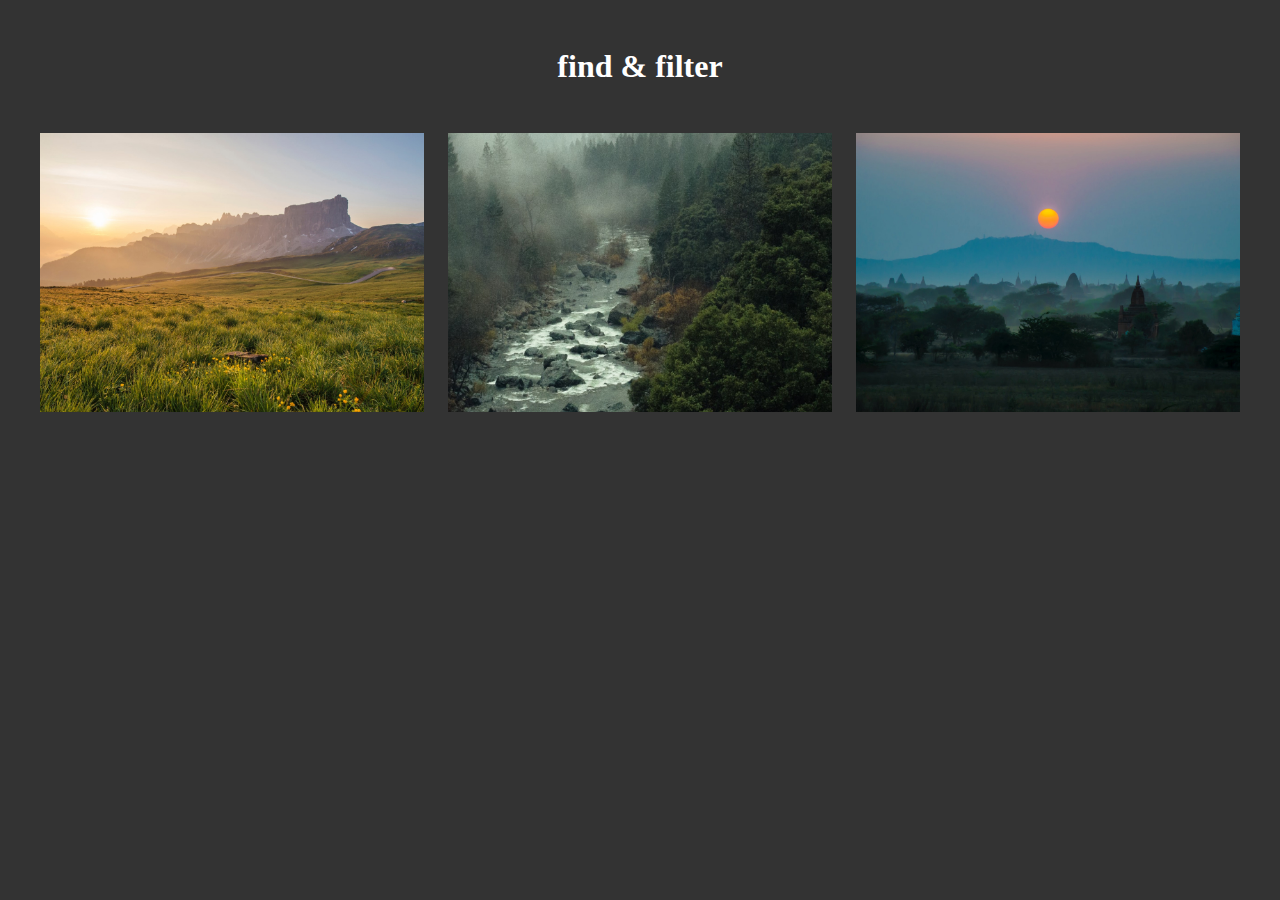
<file: 03_food_filter/index.html>
<!DOCTYPE html>
<html lang="en">
  <head>
    <meta charset="UTF-8" />
    <meta http-equiv="X-UA-Compatible" content="IE=edge" />
    <meta name="viewport" content="width=device-width, initial-scale=1.0" />
    <title>Document</title>
  </head>
  <body></body>
</html>
<!DOCTYPE html>
<html lang="en">
  <head>
    <meta charset="UTF-8" />
    <meta http-equiv="X-UA-Compatible" content="IE=edge" />
    <meta name="viewport" content="width=device-width, initial-scale=1.0" />
    <title>jQuery | find & filter</title>
    <link rel="stylesheet" href="./style.css" />
    <script src="../lib/jquery-3.6.0.js"></script>
  </head>
  <body>
    <div class="container">
      <h1>find & filter</h1>

      <ul class="cards">
        <li>
          <img src="../images/group_01.jpg" alt="" />
          <p>This title is 01</p>
        </li>
        <li>
          <img src="../images/group_02.jpg" alt="" />
          <p>This title is 02</p>
        </li>
        <li>
          <img src="../images/group_03.jpg" alt="" />
          <p>This title is 03</p>
        </li>
      </ul>
    </div>

    <script>
      var item = $(".cards li");
      var time = 300;

      item
        .eq(0)
        .mouseenter(function () {
          $(this).find("p").stop().animate({ opacity: 1, bottom: 0 }, time);
          $(this).addClass("active");
        })
        .mouseleave(function () {
          $(this).find("p").stop().animate({ opacity: 0, bottom: -60 }, time);
          $(this).removeClass("active");
        });

      item
        .eq(1)
        .mouseenter(function () {
          $(this).find("p").stop().animate({ opacity: 1 }, time);
          $(this).addClass("active");
        })
        .mouseleave(function () {
          $(this).find("p").stop().animate({ opacity: 0 }, time);
          $(this).removeClass("active");
        });

      item
        .eq(2)
        .mouseenter(function () {
          $(this).find("p").stop().animate({ opacity: 1, left: 0 }, time);
          $(this).addClass("active");
        })
        .mouseleave(function () {
          $(this).find("p").stop().animate({ opacity: 0, left: "-100%" }, time);
          $(this).removeClass("active");
        });
    </script>
  </body>
</html>
</file>
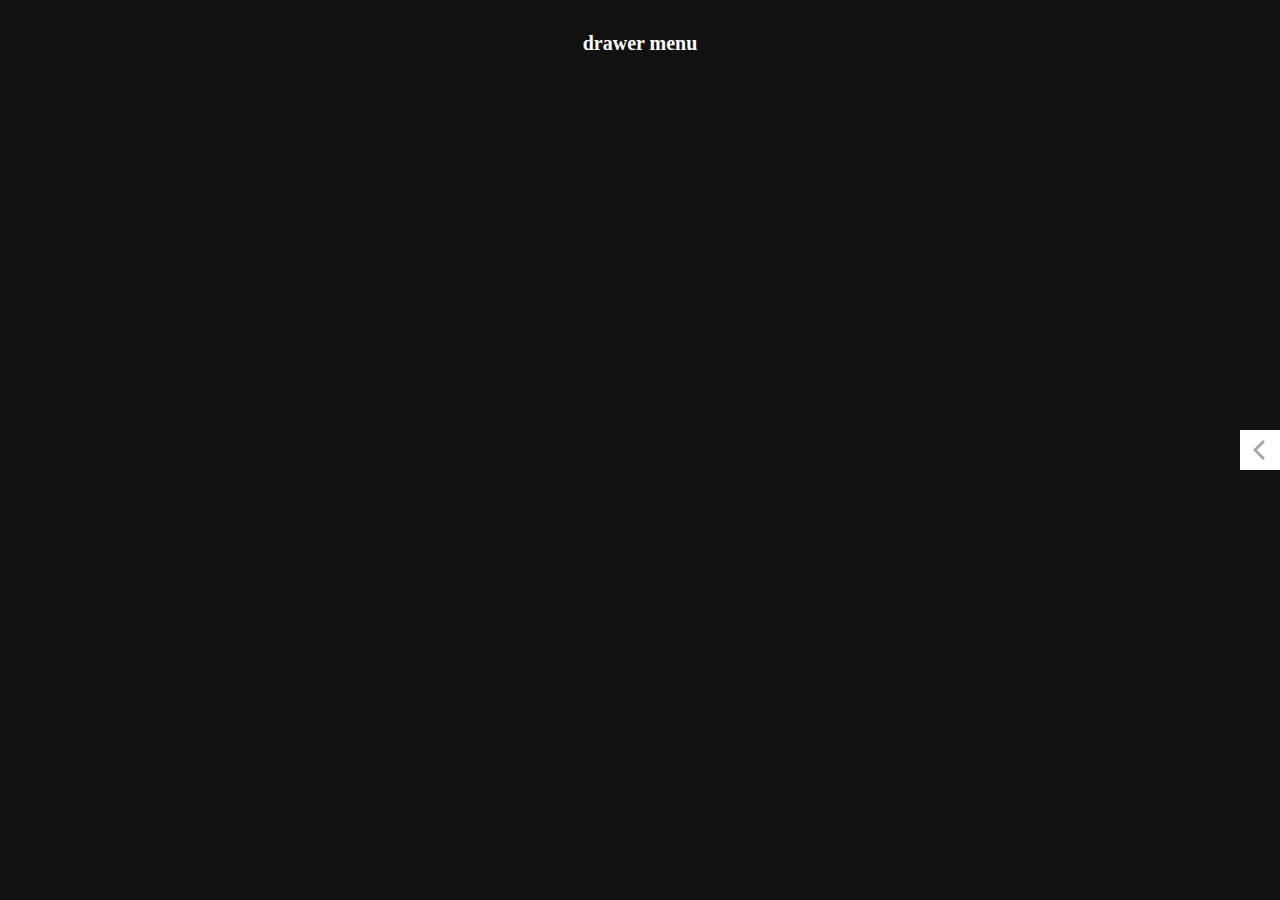
<file: 06_aside_menu/index.html>
<!DOCTYPE html>
<html lang="en">
  <head>
    <meta charset="UTF-8" />
    <meta http-equiv="X-UA-Compatible" content="IE=edge" />
    <meta name="viewport" content="width=device-width, initial-scale=1.0" />
    <title>jquery | drawer menu</title>
    <link rel="stylesheet" href="./style.css" />
    <script src="../lib/jquery-3.6.0.js"></script>
  </head>
  <body>
    <div class="container">
      <h1>drawer menu</h1>

      <div class="side">
        <div class="banner"></div>
        <ul>
          <li>Html</li>
          <li>Css</li>
          <li>Javascript</li>
          <li>jQuery</li>
          <li>gitHub</li>
        </ul>
        <div class="banner"></div>
        <div class="banner"></div>
        <div class="banner"></div>

        <div class="btn">
          <img src="../images/open.png" alt="" />
        </div>
      </div>
    </div>

    <script>
      var btn = $(".btn");
      var side = $(".side");

      btn.click(function () {
        side.toggleClass("active");

        if (side.hasClass("active")) {
          $(this).find("img").attr("src", "../images/close.png");
        } else {
          $(this).find("img").attr("src", "../images/open.png");
        }
      });
    </script>
  </body>
</html>
</file>
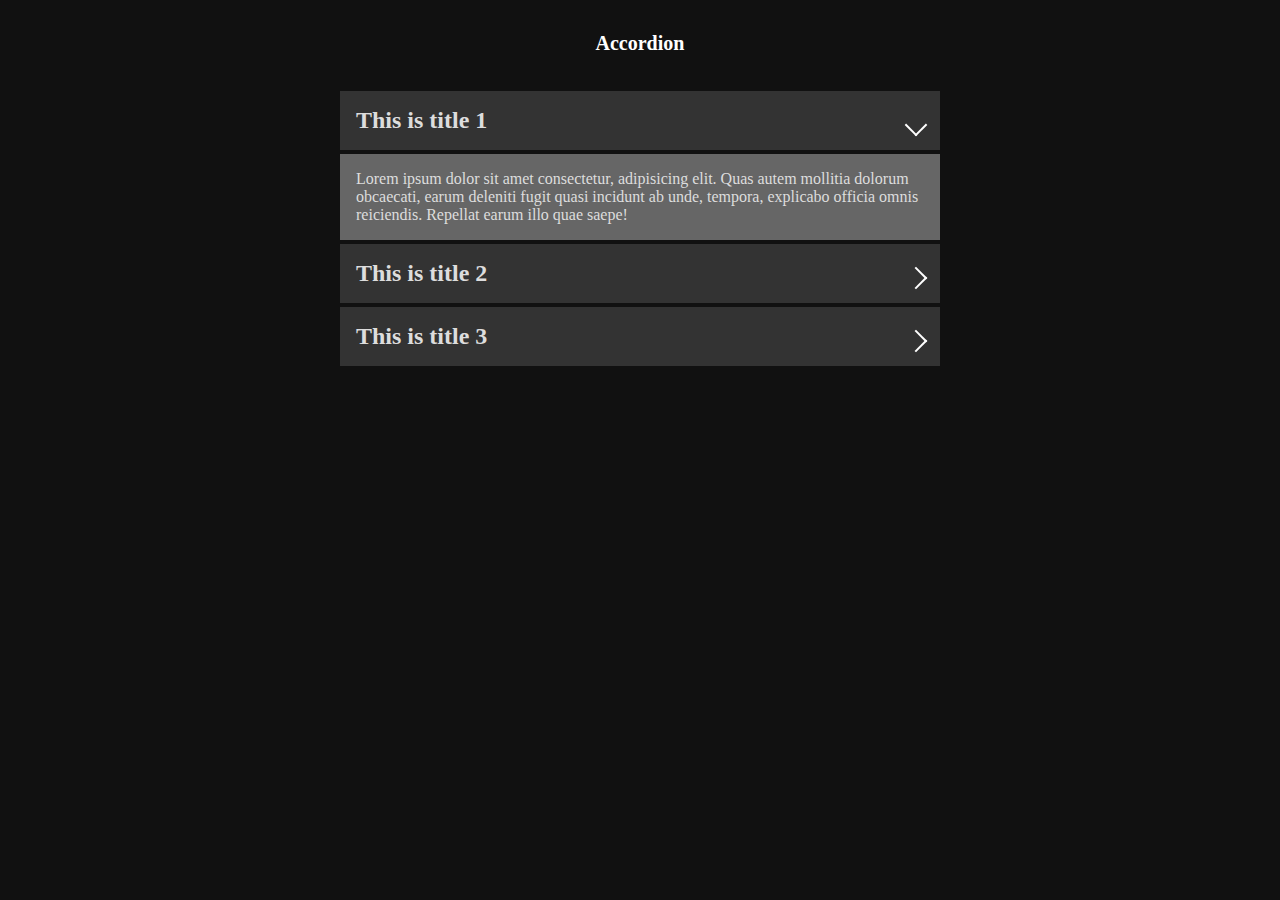
<file: 07_accordion/index.html>
<!DOCTYPE html>
<html lang="en">
  <head>
    <meta charset="UTF-8" />
    <meta http-equiv="X-UA-Compatible" content="IE=edge" />
    <meta name="viewport" content="width=device-width, initial-scale=1.0" />
    <title>jquery | accordion</title>
    <link rel="stylesheet" href="./style.css" />
    <script src="../lib/jquery-3.6.0.js"></script>
  </head>
  <body>
    <div class="container">
      <h1>Accordion</h1>

      <div class="accordion">
        <h2>This is title 1</h2>
        <p class="content">
          Lorem ipsum dolor sit amet consectetur, adipisicing elit. Quas autem
          mollitia dolorum obcaecati, earum deleniti fugit quasi incidunt ab
          unde, tempora, explicabo officia omnis reiciendis. Repellat earum illo
          quae saepe!
        </p>

        <h2>This is title 2</h2>
        <p class="content">
          Lorem ipsum dolor sit amet consectetur, adipisicing elit. Quas autem
          mollitia dolorum obcaecati, earum deleniti fugit quasi incidunt ab
          unde, tempora, explicabo officia omnis reiciendis. Repellat earum illo
          quae saepe!
        </p>

        <h2>This is title 3</h2>
        <p class="content">
          Lorem ipsum dolor sit amet consectetur, adipisicing elit. Quas autem
          mollitia dolorum obcaecati, earum deleniti fugit quasi incidunt ab
          unde, tempora, explicabo officia omnis reiciendis. Repellat earum illo
          quae saepe!
        </p>
      </div>
    </div>

    <script>
      //   var title = $(".accordion h2");
      //   var content = $(".content");

      //   title.eq(0).addClass(".active");
      //   content.hide().eq(0).show();

      //   title.click(function () {
      //     $(this).toggleClass("active");
      //     $(this).next().slideDown();
      //   });

      var title = $(".accordion h2");
      title.eq(0).addClass("active").next().slideDown();

      title.click(function () {
        var content = $(this).next();

        $(this).parent(".accordion").find("p").not(content);
        content.slideToggle();

        if ($(this).hasClass("active")) {
          $(this).removeClass("active");
        } else {
          $(this).parent(".accordion").find("h2").removeClass("active");
          $(this).addClass("active");
        }
      });
    </script>
  </body>
</html>
</file>
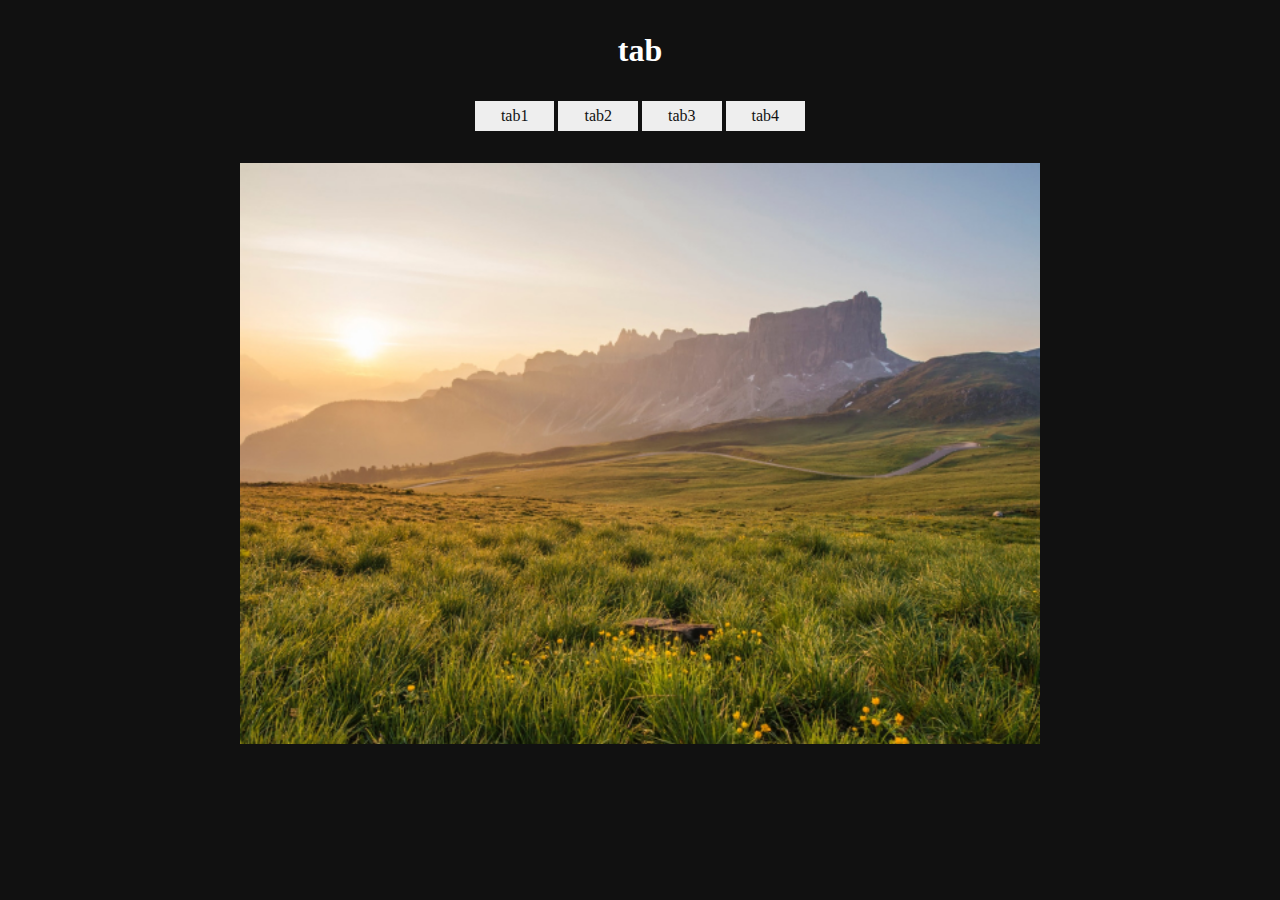
<file: 08_tab/index.html>
<!DOCTYPE html>
<html lang="en">
  <head>
    <meta charset="UTF-8" />
    <meta http-equiv="X-UA-Compatible" content="IE=edge" />
    <meta name="viewport" content="width=device-width, initial-scale=1.0" />
    <title>jquery | Tab</title>
    <link rel="stylesheet" href="./style.css" />
    <script src="../lib/jquery-3.6.0.js"></script>
    <!-- <script src="../08_tab/app.js"></script> -->
  </head>
  <body>
    <div class="container">
      <h1>tab</h1>

      <ul class="tab">
        <li><a href="#">tab1</a></li>
        <li><a href="#">tab2</a></li>
        <li><a href="#">tab3</a></li>
        <li><a href="#">tab4</a></li>
      </ul>

      <div class="content">
        <img src="../images/group_01.jpg" alt="" />
      </div>
      <div class="content">
        <img src="../images/group_02.jpg" alt="" />
      </div>
      <div class="content">
        <img src="../images/group_03.jpg" alt="" />
      </div>
      <div class="content">
        <img src="../images/group_04.jpg" alt="" />
      </div>
    </div>

    <script>
      var btns = $(".tab li");
      var content = $(".content");

      btns.eq(0).find("a").addClass("active");
      content.hide().eq(0).show();

      btns.click(function () {
        btns.find("a").removeClass("active");
        $(this).find("a").addClass("active");

        content.hide();

        var num = $(this).index();
        content.eq(num).fadeIn();
      });
    </script>
  </body>
</html>
</file>
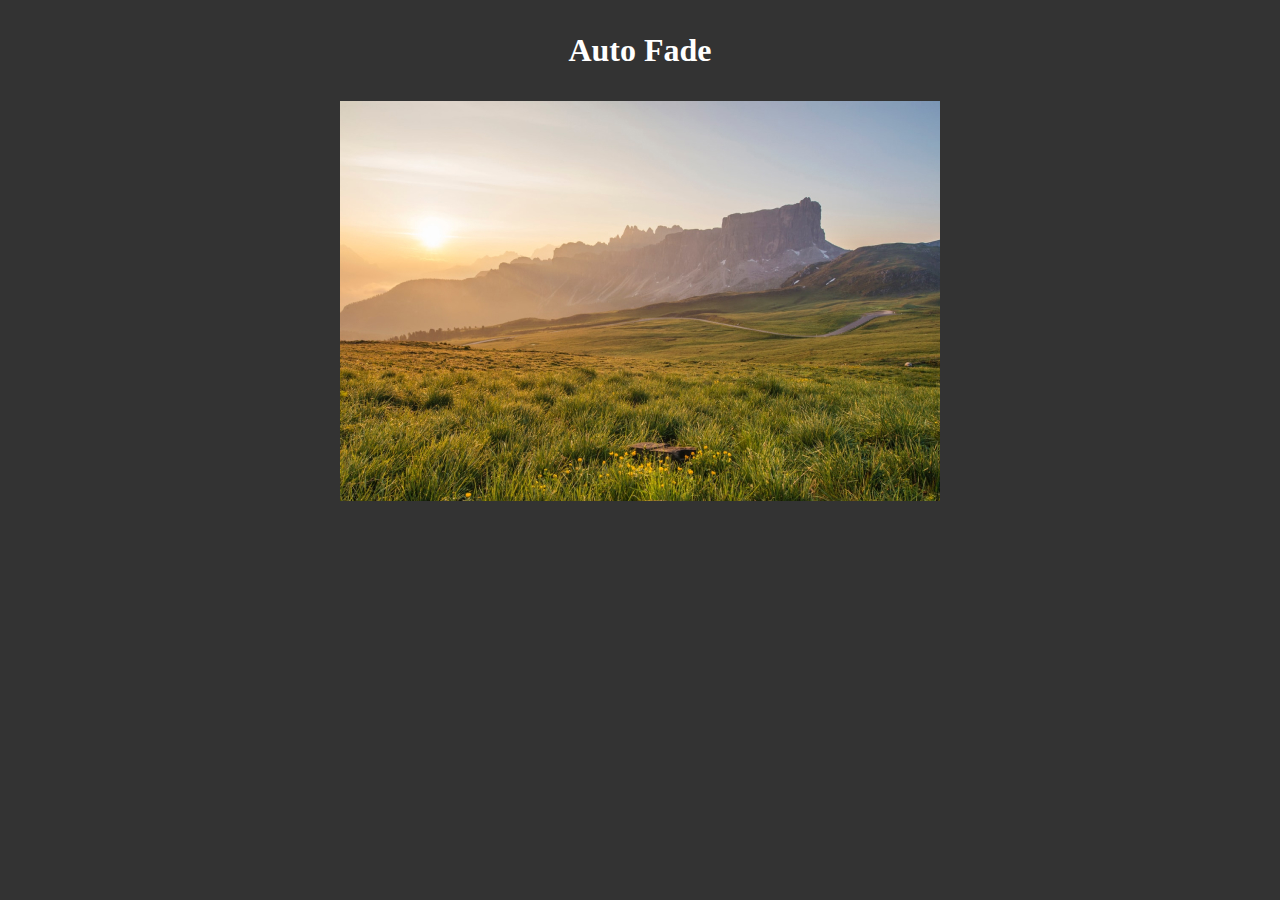
<file: 09_autofade/index.html>
<!DOCTYPE html>
<html lang="en">
  <head>
    <meta charset="UTF-8" />
    <meta http-equiv="X-UA-Compatible" content="IE=edge" />
    <meta name="viewport" content="width=device-width, initial-scale=1.0" />
    <title>jquery | autofade</title>
    <link rel="stylesheet" href="./style.css" />
    <script src="../lib/jquery-3.6.0.js"></script>
  </head>
  <body>
    <div class="container">
      <h1 class="title">Auto Fade</h1>

      <div class="slider">
        <ul class="slides">
          <li class="slide"><img src="../images/group_01.jpg" alt="01" /></li>
          <li class="slide"><img src="../images/group_02.jpg" alt="02" /></li>
          <li class="slide"><img src="../images/group_03.jpg" alt="03" /></li>
          <li class="slide"><img src="../images/group_04.jpg" alt="04" /></li>
        </ul>
      </div>
    </div>

    <script>
      var slides = $(".slide");
      var currentIndex = 0;
      var interval = 1000;
      var timer;

      $(slides[currentIndex]).fadeIn();

      function fadeStart() {
        timer = setInterval(function () {
          var nextIndex = (currentIndex + 1) % slides.length;

          $(slides[currentIndex]).fadeOut();
          $(slides[nextIndex]).fadeIn();
          currentIndex = nextIndex;
        }, interval);
      }

      function fadeStop() {
        clearInterval(timer);
      }

      slides.on("mouseover", fadeStop).on("mouseleave", fadeStart);
      fadeStart();
    </script>
  </body>
</html>
</file>
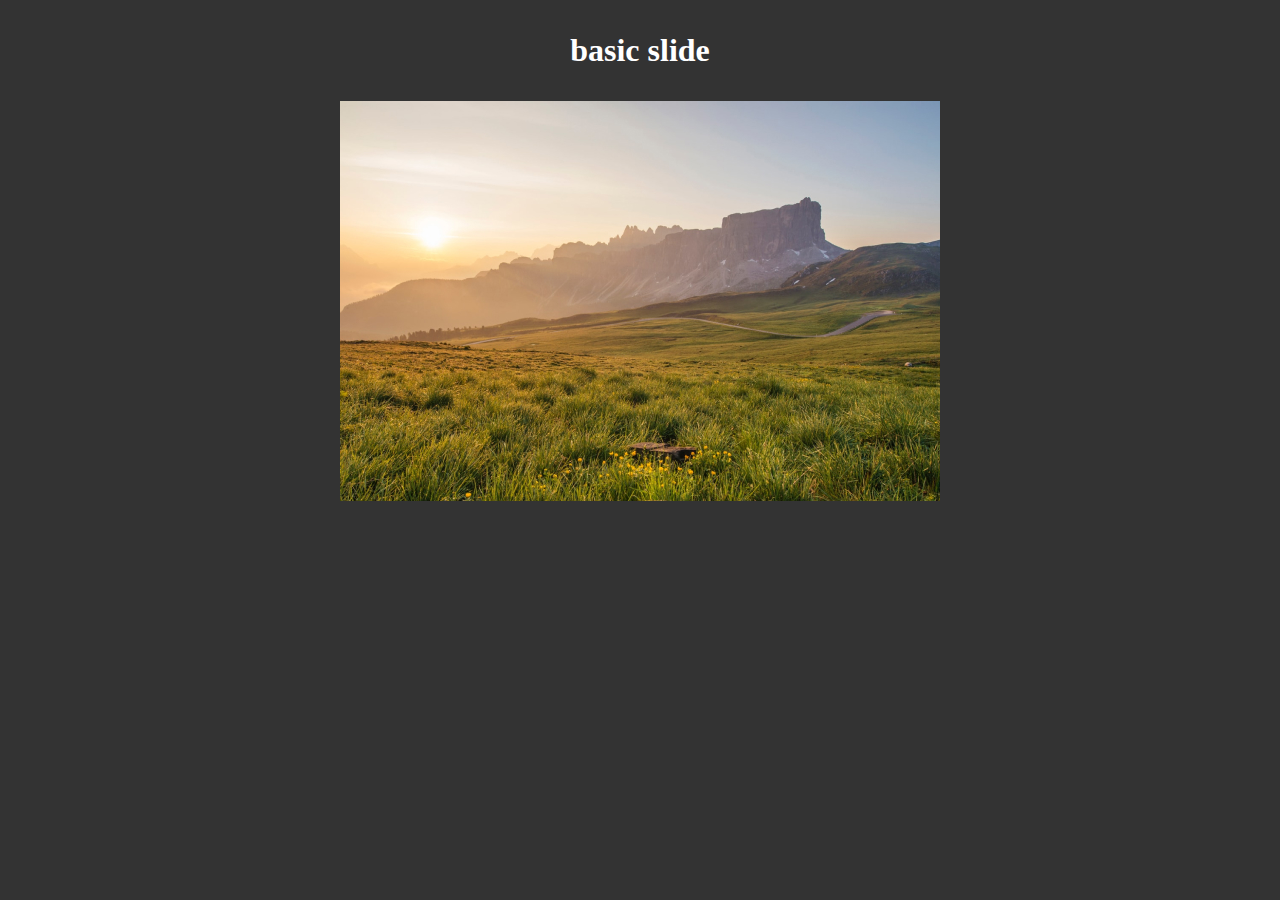
<file: 10_basic_slide/index.html>
<!DOCTYPE html>
<html lang="en">
  <head>
    <meta charset="UTF-8" />
    <meta http-equiv="X-UA-Compatible" content="IE=edge" />
    <meta name="viewport" content="width=device-width, initial-scale=1.0" />
    <title>jquery | basic slide</title>
    <link rel="stylesheet" href="./style.css" />
    <script src="../lib/jquery-3.6.0.js"></script>
  </head>
  <body>
    <div class="container">
      <h1 class="title">basic slide</h1>

      <div class="slider">
        <ul class="slides">
          <li class="slide"><img src="../images/group_01.jpg" alt="01" /></li>
          <li class="slide"><img src="../images/group_02.jpg" alt="02" /></li>
          <li class="slide"><img src="../images/group_03.jpg" alt="03" /></li>
          <li class="slide"><img src="../images/group_04.jpg" alt="04" /></li>
        </ul>
      </div>
    </div>

    <script>
      var slider = $(".slider");
      var slideContainer = slider.find(".slides");
      var slides = slideContainer.find(".slide");
      var interval = 3000;
      var speed = 1000;
      var width = 600;
      var currentSlide = 1;
      var timer;

      slides.each(function (index) {
        $(slides[index]).css("left", index * width + "px");
      });

      function slideStart() {
        timer = setInterval(function () {
          slideContainer.animate(
            { marginLeft: "-=" + width + "px" },
            speed,
            function () {
              currentSlide++;
              if (currentSlide === slides.length) {
                currentSlide = 1;
                slideContainer.css("marginLeft", 0);
              }
            }
          );
        }, interval);
      }

      function slideStop() {
        clearInterval(timer);
      }

      slides.on("mouseover", slideStop).on("mouseleave", slideStart);
      slideStart();
    </script>
  </body>
</html>
</file>
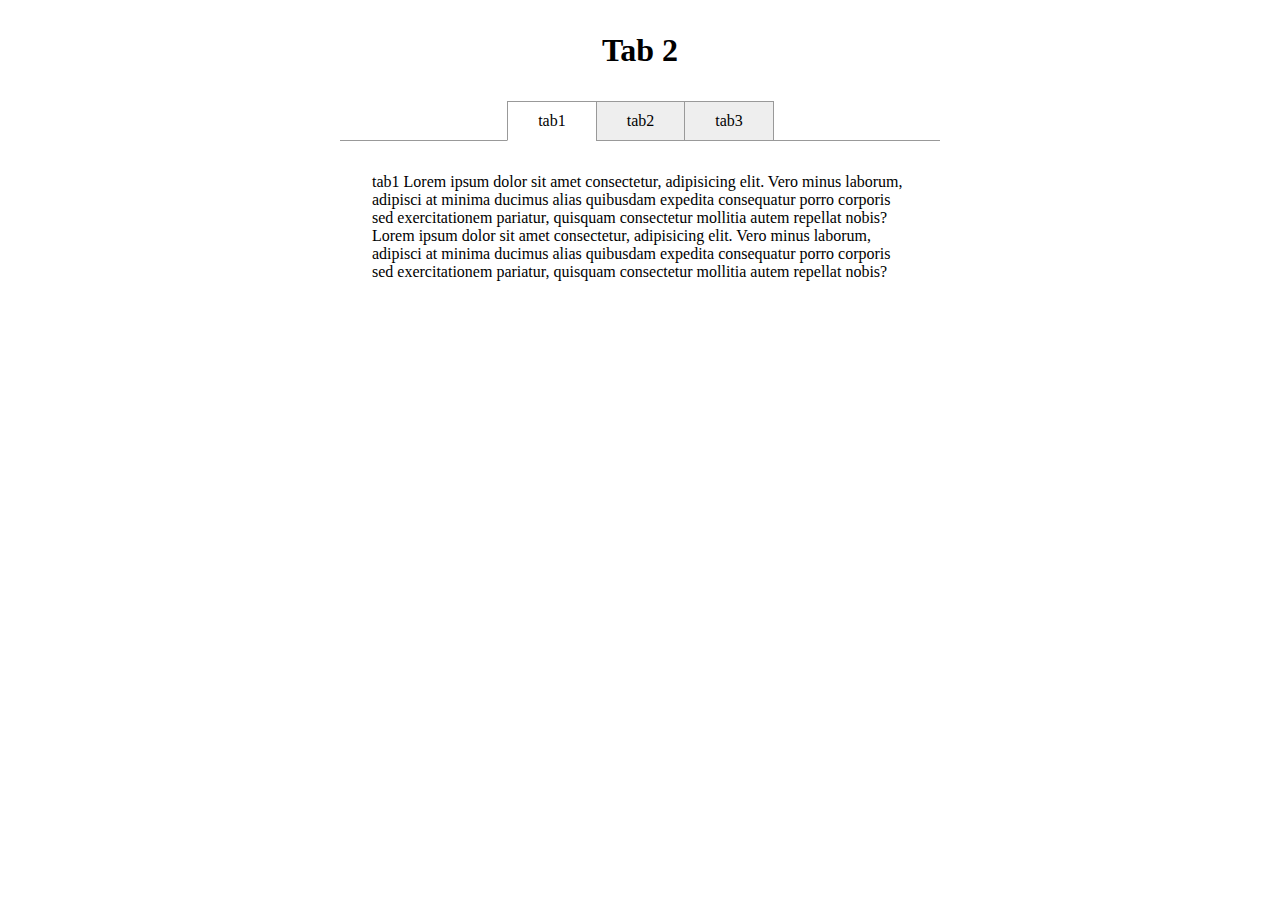
<file: 08_tab/index2.html>
<!DOCTYPE html>
<html lang="en">
  <head>
    <meta charset="UTF-8" />
    <meta http-equiv="X-UA-Compatible" content="IE=edge" />
    <meta name="viewport" content="width=device-width, initial-scale=1.0" />
    <title>jquery | Tab 2</title>
    <link rel="stylesheet" href="./style2.css" />
    <script src="../lib/jquery-3.6.0.js"></script>
  </head>
  <body>
    <div class="container">
      <h1>Tab 2</h1>

      <ul class="tab">
        <li><a href="#tab1">tab1</a></li>
        <li><a href="#tab2">tab2</a></li>
        <li><a href="#tab3">tab3</a></li>
      </ul>

      <div id="tab1" class="tab_content">
        tab1 Lorem ipsum dolor sit amet consectetur, adipisicing elit. Vero
        minus laborum, adipisci at minima ducimus alias quibusdam expedita
        consequatur porro corporis sed exercitationem pariatur, quisquam
        consectetur mollitia autem repellat nobis?Lorem ipsum dolor sit amet
        consectetur, adipisicing elit. Vero minus laborum, adipisci at minima
        ducimus alias quibusdam expedita consequatur porro corporis sed
        exercitationem pariatur, quisquam consectetur mollitia autem repellat
        nobis?
      </div>

      <div id="tab2" class="tab_content">
        tab2 Lorem ipsum dolor sit amet consectetur, adipisicing elit. Vero
        minus laborum, adipisci at minima ducimus alias quibusdam expedita
        consequatur porro corporis sed exercitationem pariatur, quisquam
        consectetur mollitia autem repellat nobis?
      </div>

      <div id="tab3" class="tab_content">
        tab3 Lorem ipsum dolor sit amet consectetur, adipisicing elit. Vero
        minus laborum, adipisci at minima ducimus alias quibusdam expedita
        consequatur porro corporis sed exercitationem pariatur, quisquam
        consectetur mollitia autem repellat nobis?Lorem ipsum dolor sit amet
        consectetur, adipisicing elit. Vero minus laborum, adipisci at minima
        ducimus alias quibusdam expedita consequatur porro corporis sed
        exercitationem pariatur, quisquam consectetur mollitia autem repellat
        nobis?Lorem ipsum dolor sit amet consectetur, adipisicing elit. Vero
        minus laborum, adipisci at minima ducimus alias quibusdam expedita
        consequatur porro corporis sed exercitationem pariatur, quisquam
        consectetur mollitia autem repellat nobis?
      </div>
    </div>

    <script>
      var btns = $(".tab li");
      var contents = $(".tab_content");

      contents.hide().eq(0).show();
      btns.eq(0).addClass("active");

      btns.mouseover(function () {
        btns.removeClass("active");
        $(this).addClass("active");

        contents.hide();

        var activeTab = $(this).find("a").attr("href");
        $(activeTab).fadeIn();
      });
    </script>
  </body>
</html>
</file>
<file: 03_food_filter/style.css>
* {
  margin: 0;
  padding: 0;
  box-sizing: border-box;
}

body {
  background-color: #333;
}

.container {
  width: 1200px;
  margin: 0 auto;
}

h1 {
  color: #fff;
  margin: 3rem 0;
  text-align: center;
}

.cards {
  list-style: none;
  display: flex;
  justify-content: space-between;
}

.cards li {
  width: 32%;
  cursor: pointer;
  position: relative;
  overflow: hidden;
}

.cards li img {
  width: 100%;
  display: block;
  transition: 0.3s;
}

.cards li.active img {
  transform: scale(1.2);
}

.cards li p {
  height: 60px;
  background-color: rgba(0, 0, 0, 0.6);
  color: #fff;
  line-height: 60px;
  padding: 0 1rem;
  position: absolute;
  bottom: 0;
  left: 0;
  width: 100%;
  opacity: 0;
}

.cards li:nth-child(1) p {
  bottom: -60px;
}

.cards li:nth-child(2) p {
  bottom: 0;
}

.cards li:nth-child(3) p {
  left: -100%;
}
</file>
<file: 06_aside_menu/style.css>
* {
  margin: 0;
  padding: 0;
  box-sizing: border-box;
}

ul {
  list-style: none;
}

body {
  background-color: #111;
}

h1 {
  color: #fff;
  padding: 2rem 0;
  font-size: 20px;
  text-align: center;
}

.side {
  background-color: #fff;
  width: 300px;
  height: 100vh;
  padding: 2rem;
  position: fixed;
  top: 0;
  right: -300px;
  transition: 0.5s;
}

.active {
  right: 0;
}

.banner {
  height: 100px;
  background-color: #ddd;
  margin: 10px 0;
}

ul {
  margin: 1rem 0;
}

ul li {
  border-bottom: 1px solid #ddd;
  padding: 0.4rem 0;
  margin: 0.4rem 0;
}

.btn {
  width: 40px;
  height: 40px;
  position: absolute;
  top: 50%;
  left: -40px;
  transform: translateY(-50%);
  cursor: pointer;
}
</file>
<file: 07_accordion/style.css>
* {
  margin: 0;
  padding: 0;
  box-sizing: border-box;
}

ul {
  list-style: none;
}

body {
  background-color: #111;
}

h1 {
  color: #fff;
  padding: 2rem 0;
  font-size: 20px;
  text-align: center;
}

.accordion {
  width: 600px;
  margin: 0 auto;
  color: #ddd;
}

h2 {
  background-color: #333;
  padding: 1rem;
  margin: 4px 0;
  position: relative;
  cursor: pointer;
}

h2::after {
  content: "";
  position: absolute;
  top: 26px;
  right: 16px;
  width: 14px;
  height: 14px;
  border-right: 2px solid #fff;
  border-bottom: 2px solid #fff;
  transform: rotate(-45deg);
  transition: 0.2s;
}

h2.active::after {
  transform: rotate(45deg);
}

.content {
  background-color: #666;
  padding: 1rem;
  display: none;
}
</file>
<file: 08_tab/style.css>
* {
  margin: 0;
  padding: 0;
  box-sizing: border-box;
}

ul {
  list-style: none;
}

a {
  text-decoration: none;
  color: inherit;
}

img {
  width: 100%;
  display: block;
}
body {
  background-color: #111;
  color: #fff;
}

.container {
  width: 800px;
  margin: 0 auto;
}

h1 {
  padding: 2rem;
  text-align: center;
}

.tab {
  display: flex;
  align-items: center;
  justify-content: center;
  margin-bottom: 2rem;
}
.tab li {
  margin: 0 2px;
}
.tab a {
  display: block;
  padding: 6px 26px;
  background-color: #eee;
  color: #111;
}
.tab a .active {
  background-color: #666;
  color: #fff;
}
.tab a:hover {
  background-color: #999;
}
</file>
<file: 09_autofade/style.css>
* {
  margin: 0;
  padding: 0;
  box-sizing: border-box;
}

ul {
  list-style: none;
}

a {
  text-decoration: none;
  color: inherit;
}

img {
  width: 100%;
  display: block;
}

body {
  background-color: #333;
  color: #fff;
}

.container {
  width: 600px;
  margin: 0 auto;
}

h1 {
  padding: 2rem 0;
  text-align: center;
}

.slides {
  position: relative;
}

.slider {
  position: absolute;
  width: 600px;
  height: 400px;
  overflow: hidden;
}
</file>
<file: 10_basic_slide/style.css>
* {
  margin: 0;
  padding: 0;
  box-sizing: border-box;
}

ul {
  list-style: none;
}

a {
  text-decoration: none;
  color: inherit;
}

img {
  width: 100%;
  display: block;
}

body {
  background-color: #333;
  color: #fff;
}

.container {
  width: 600px;
  margin: 0 auto;
}

h1 {
  padding: 2rem 0;
  text-align: center;
}

.slider {
  overflow: hidden;
  height: 400px;
}

.slides {
  position: relative;
}

.slide {
  position: absolute;
  width: 600px;
  height: 400px;
  overflow: hidden;
}
</file>
<file: 08_tab/style2.css>
* {
  margin: 0;
  padding: 0;
  box-sizing: border-box;
}

a {
  text-decoration: none;
  color: inherit;
}

.container {
  width: 600px;
  margin: 0 auto;
}

ul {
  list-style: none;
}

.tab {
  display: flex;
  align-items: center;
  justify-content: center;
  border-bottom: 1px solid #999;
}

.tab li {
  background-color: #eee;
  border: 1px solid #999;
  margin-right: -1px;
  margin-bottom: -1px;
}

.tab li.active {
  background-color: #fff;
  border-bottom: 1px solid #fff;
}

.tab li a {
  display: block;
  padding: 10px 30px;
}

h1 {
  padding: 2rem 0;
  text-align: center;
}

.tab_content {
  padding: 2rem;
}
</file>
